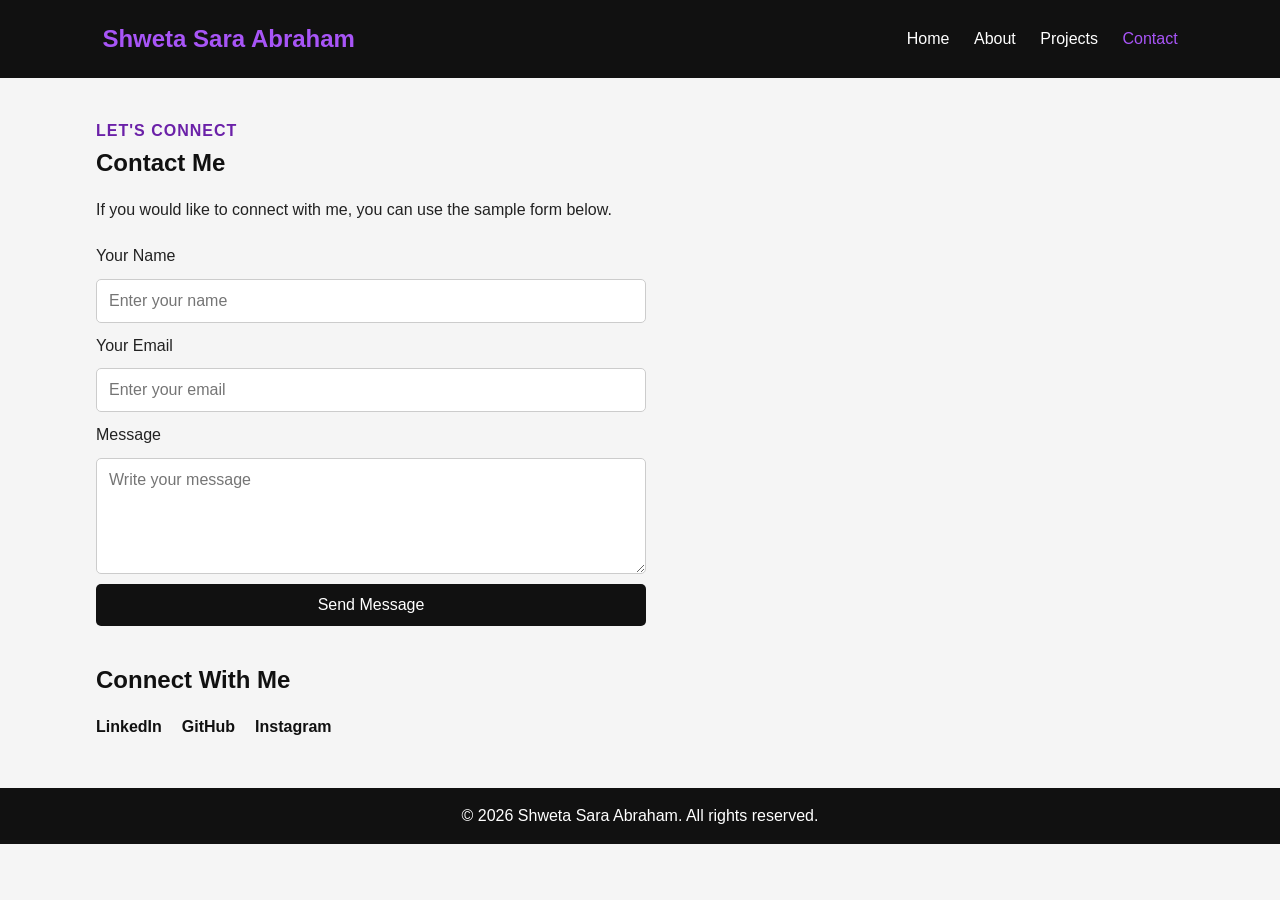
<file: contact.html>
<!DOCTYPE html>
<html lang="en">
<head>
    <meta charset="UTF-8">
    <meta name="viewport" content="width=device-width, initial-scale=1.0">
    <title>Shweta Sara Abraham | Contact</title>
    <link rel="stylesheet" href="style.css">
</head>
<body>
    <header>
        <a class="logo" href="index.html">Shweta Sara Abraham</a>
        <nav aria-label="Main navigation">
            <a href="index.html">Home</a>
            <a href="about.html">About</a>
            <a href="projects.html">Projects</a>
            <a href="contact.html" aria-current="page">Contact</a>
        </nav>
    </header>

    <main class="container">
        <section>
            <p class="eyebrow">Let's connect</p>
            <h1>Contact Me</h1>
            <p>If you would like to connect with me, you can use the sample form below.</p>

            <!-- Demo only: mailto opens the visitor's email application.
                 For a working online form, connect a backend or form service. -->
            <form class="contact-form" action="mailto:yourname@example.com" method="post" enctype="text/plain">
                <label for="name">Your Name</label>
                <input id="name" type="text" name="name" placeholder="Enter your name" required>

                <label for="email">Your Email</label>
                <input id="email" type="email" name="email" placeholder="Enter your email" required>

                <label for="message">Message</label>
                <textarea id="message" name="message" placeholder="Write your message" rows="5" required></textarea>

                <button type="submit">Send Message</button>
            </form>
        </section>

        <section>
            <h2>Connect With Me</h2>
            <div class="social-links">
                <!-- Replace these sample links with your own profile URLs. -->
                <a href="https://www.linkedin.com/" target="_blank" rel="noopener noreferrer">LinkedIn</a>
                <a href="https://github.com/" target="_blank" rel="noopener noreferrer">GitHub</a>
                <a href="https://www.instagram.com/" target="_blank" rel="noopener noreferrer">Instagram</a>
            </div>
        </section>
    </main>

    <footer>
        <p>&copy; 2026 Shweta Sara Abraham. All rights reserved.</p>
    </footer>
</body>
</html>
</file>
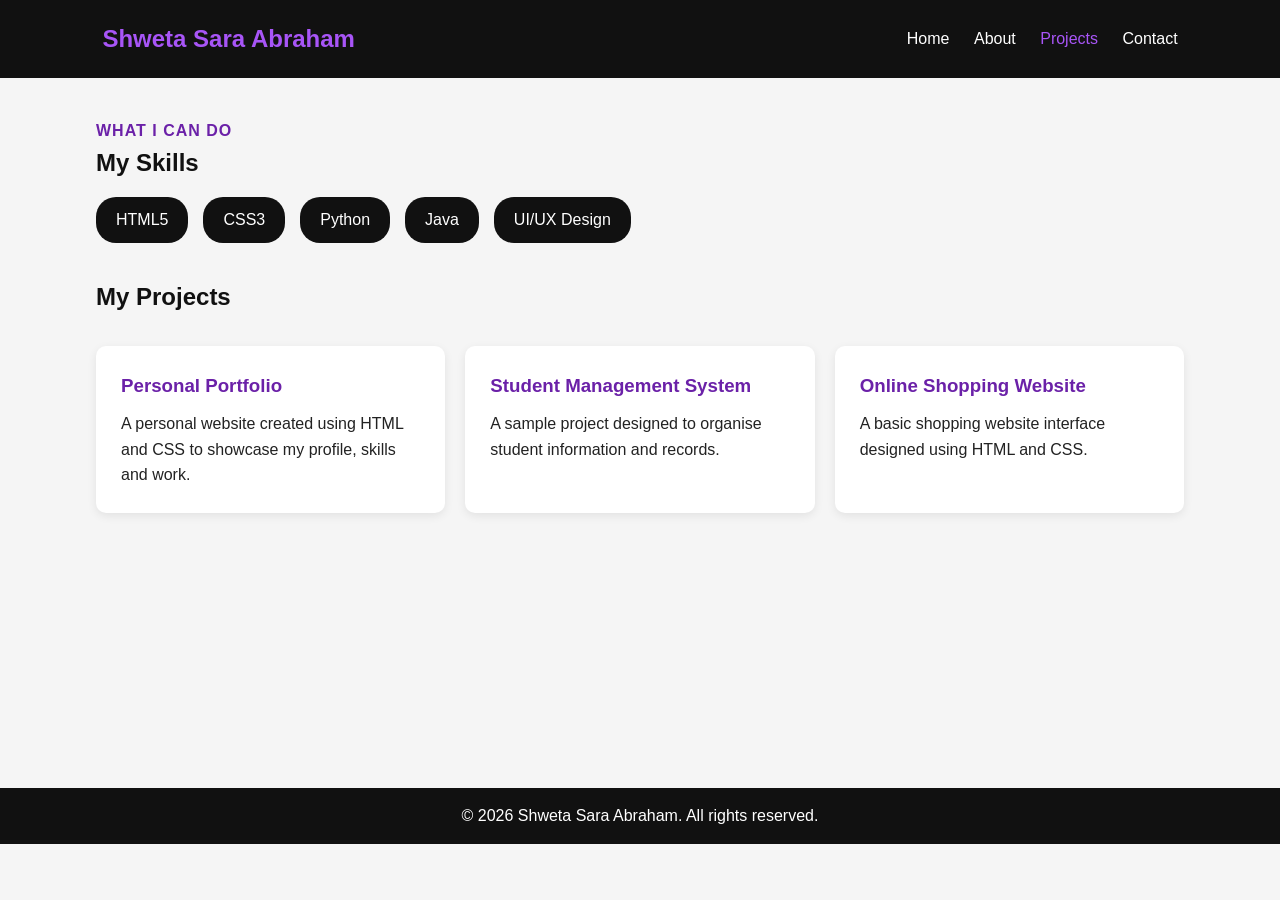
<file: projects.html>
<!DOCTYPE html>
<html lang="en">
<head>
    <meta charset="UTF-8">
    <meta name="viewport" content="width=device-width, initial-scale=1.0">
    <title>Shweta Sara Abraham | Projects</title>
    <link rel="stylesheet" href="style.css">
</head>
<body>
    <header>
        <a class="logo" href="index.html">Shweta Sara Abraham</a>
        <nav aria-label="Main navigation">
            <a href="index.html">Home</a>
            <a href="about.html">About</a>
            <a href="projects.html" aria-current="page">Projects</a>
            <a href="contact.html">Contact</a>
        </nav>
    </header>

    <main class="container">
        <section>
            <p class="eyebrow">What I can do</p>
            <h1>My Skills</h1>
            <div class="skills">
                <span>HTML5</span>
                <span>CSS3</span>
                <span>Python</span>
                <span>Java</span>
                <span>UI/UX Design</span>
            </div>
        </section>

        <section>
            <h2>My Projects</h2>
            <div class="project-container">
                <article class="card">
                    <h3>Personal Portfolio</h3>
                    <p>A personal website created using HTML and CSS to showcase my profile, skills and work.</p>
                </article>
                <article class="card">
                    <h3>Student Management System</h3>
                    <p>A sample project designed to organise student information and records.</p>
                </article>
                <article class="card">
                    <h3>Online Shopping Website</h3>
                    <p>A basic shopping website interface designed using HTML and CSS.</p>
                </article>
            </div>
        </section>
    </main>

    <footer>
        <p>&copy; 2026 Shweta Sara Abraham. All rights reserved.</p>
    </footer>
</body>
</html>
</file>
<file: style.css>
/* ---------- Global styles ---------- */
* {
    margin: 0;
    padding: 0;
    box-sizing: border-box;
}

:root {
    --black: #111111;
    --purple: #a855f7;
    --light: #f5f5f5;
    --text: #222;
    --white: #fff;
}

body {
    font-family: Arial, sans-serif;
    background-color: var(--light);
    color: var(--text);
    line-height: 1.6;
}

header {
    background-color: var(--black);
    color: var(--white);
    padding: 20px 8%;
    display: flex;
    justify-content: space-between;
    align-items: center;
    flex-wrap: wrap;
    gap: 15px;
}

.logo {
    color: var(--purple);
    font-size: 1.5rem;
    font-weight: bold;
    text-decoration: none;
}

nav a {
    color: var(--white);
    text-decoration: none;
    margin-left: 20px;
    font-size: 1rem;
}

nav a:hover,
nav a[aria-current="page"] {
    color: var(--purple);
}

main {
    min-height: 70vh;
}

.hero {
    min-height: 75vh;
    display: flex;
    justify-content: space-around;
    align-items: center;
    gap: 40px;
    padding: 50px 8%;
    flex-wrap: wrap;
}

.hero-content {
    max-width: 560px;
}

.eyebrow {
    color: #6b21a8;
    font-weight: bold;
    text-transform: uppercase;
    letter-spacing: 1px;
}

.hero-content h1 {
    font-size: clamp(2rem, 5vw, 2.8rem);
    margin: 12px 0;
}

.hero-content h1 span {
    color: #7e22ce;
}

.hero-content h2 {
    color: var(--black);
    font-size: 1.25rem;
    margin-bottom: 15px;
}

.btn {
    display: inline-block;
    background-color: var(--black);
    color: var(--white);
    padding: 12px 25px;
    margin-top: 20px;
    text-decoration: none;
    border-radius: 5px;
}

.btn:hover {
    background-color: var(--purple);
    color: var(--black);
}

.profile-circle {
    width: 220px;
    height: 220px;
    border-radius: 50%;
    background-color: var(--black);
    color: var(--purple);
    display: flex;
    justify-content: center;
    align-items: center;
    font-size: 4rem;
    font-weight: bold;
    border: 8px solid var(--purple);
}

.container {
    width: 85%;
    max-width: 1100px;
    margin: 40px auto;
}

.container section {
    margin-bottom: 35px;
}

.container h1,
.container h2 {
    color: var(--black);
    margin-bottom: 15px;
}

.card {
    background-color: var(--white);
    padding: 25px;
    margin: 15px 0;
    border-radius: 10px;
    box-shadow: 0 3px 10px rgba(0, 0, 0, 0.08);
}

.card h3 {
    color: #6b21a8;
    margin-bottom: 10px;
}

.interest-list {
    margin-left: 25px;
}

.skills {
    display: flex;
    flex-wrap: wrap;
    gap: 15px;
    margin-bottom: 30px;
}

.skills span {
    background-color: var(--black);
    color: var(--white);
    padding: 10px 20px;
    border-radius: 20px;
}

.project-container {
    display: grid;
    grid-template-columns: repeat(3, minmax(0, 1fr));
    gap: 20px;
}

.contact-form {
    max-width: 550px;
    display: flex;
    flex-direction: column;
    gap: 10px;
    margin-top: 20px;
}

.contact-form input,
.contact-form textarea {
    width: 100%;
    padding: 12px;
    border: 1px solid #ccc;
    border-radius: 5px;
    font-size: 1rem;
    font-family: Arial, sans-serif;
}

.contact-form button {
    background-color: var(--black);
    color: var(--white);
    padding: 12px;
    border: none;
    border-radius: 5px;
    cursor: pointer;
    font-size: 1rem;
}

.contact-form button:hover {
    background-color: var(--purple);
    color: var(--black);
}

.social-links {
    display: flex;
    gap: 20px;
    flex-wrap: wrap;
}

.social-links a {
    color: var(--black);
    text-decoration: none;
    font-weight: bold;
}

.social-links a:hover {
    color: #6b21a8;
}

footer {
    background-color: var(--black);
    color: var(--white);
    text-align: center;
    padding: 15px;
    margin-top: 30px;
}

/* ---------- Responsive layout for tablets and phones ---------- */
@media screen and (max-width: 768px) {
    header {
        flex-direction: column;
    }

    nav {
        text-align: center;
    }

    nav a {
        display: inline-block;
        margin: 5px 8px;
    }

    .hero {
        flex-direction: column;
        text-align: center;
    }

    .project-container {
        grid-template-columns: 1fr;
    }

    .container {
        width: 90%;
    }
}

/* ---------- Profile photo and introduction ---------- */
.profile-circle {
    position: relative;
    overflow: hidden;
    flex-shrink: 0;
}

.profile-circle img {
    position: absolute;
    inset: 0;
    width: 100%;
    height: 100%;
    object-fit: cover;
}

.profile-circle.small {
    width: 170px;
    height: 170px;
    font-size: 3rem;
    border-width: 6px;
}

.about-intro {
    display: flex;
    align-items: center;
    gap: 40px;
    flex-wrap: wrap;
}

.about-intro > div:not(.profile-circle) {
    flex: 1;
    min-width: 260px;
}

@media screen and (max-width: 768px) {
    .about-intro {
        justify-content: center;
        text-align: center;
    }
}
</file>
